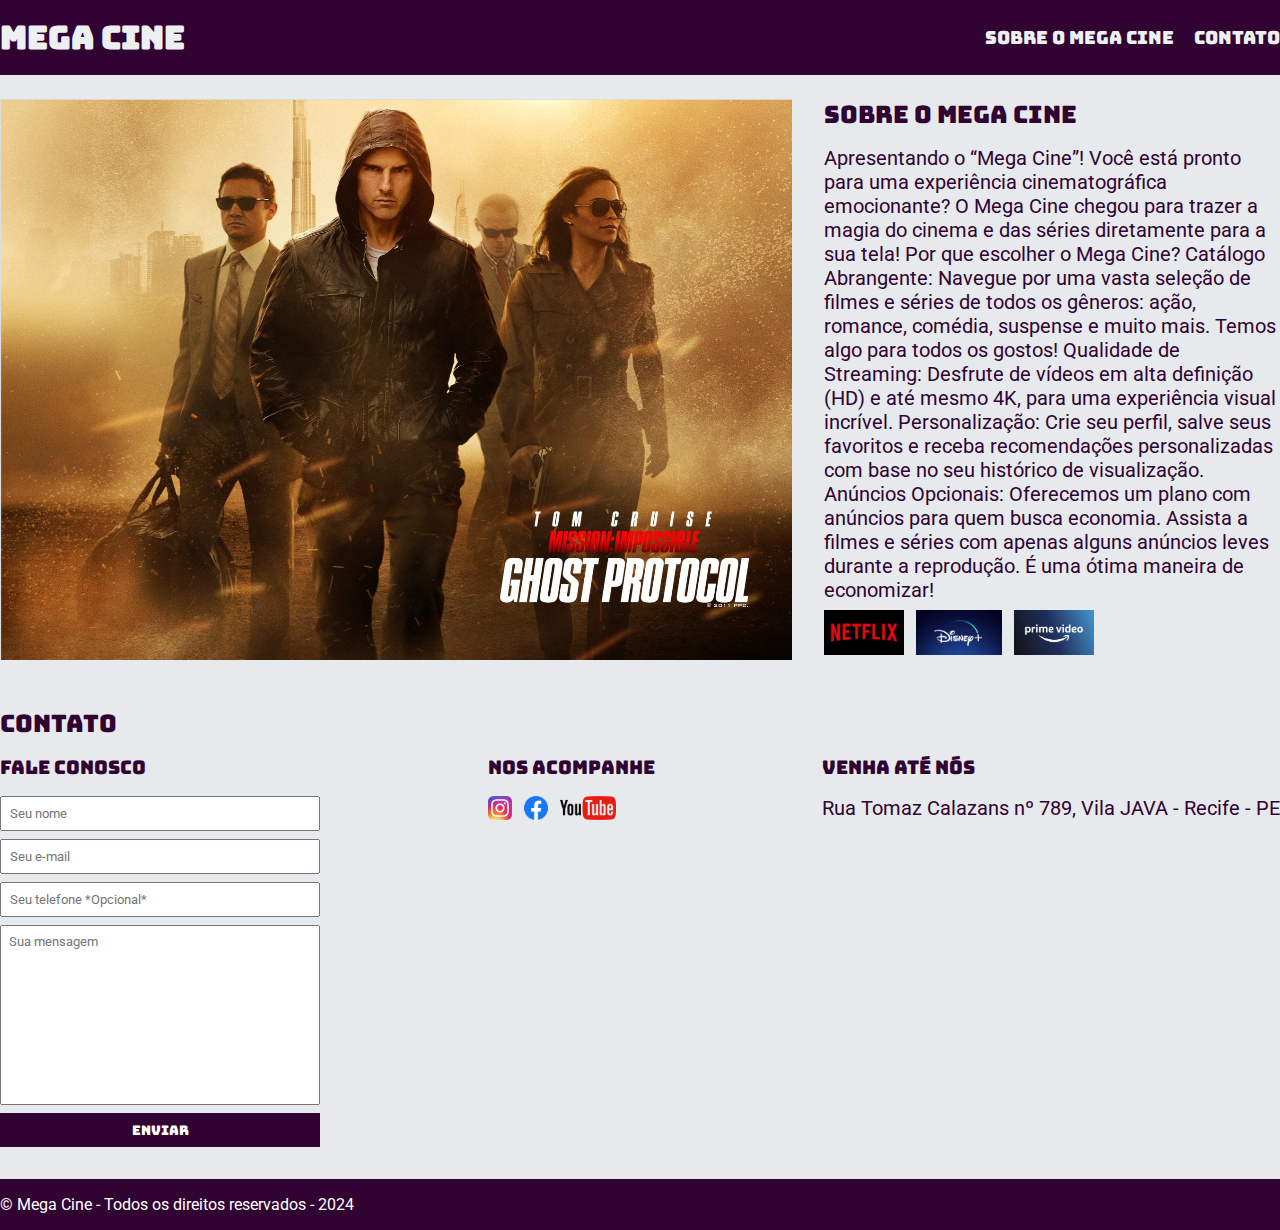
<file: index.html>
<!DOCTYPE html>
<html lang="pt-br">
<head>
    <meta charset="UTF-8">
    <meta name="viewport" content="width=device-width, initial-scale=1.0">
    <title>Mega Cine - Meus Filmes e series</title>
    <link rel="stylesheet" href="./main.css">
    <link rel="preconnect" href="https://fonts.googleapis.com">
    <link rel="preconnect" href="https://fonts.gstatic.com" crossorigin>
    <link href="https://fonts.googleapis.com/css2?family=Bungee&family=Roboto:ital,wght@0,100;0,300;0,400;0,500;0,700;0,900;1,100;1,300;1,400;1,500;1,700;1,900&display=swap" rel="stylesheet">
    
</head>
<body style="background-color: rgb(230, 234, 236);">
    <header>
       <div class="container">
        <h1>Mega Cine</h1>
        <nav>
            <ul>
                <li>
                    <a href="#about">Sobre o Mega Cine</a>
                </li>
                <li>
                    <a href="#contact">Contato</a>
                </li>
            </ul>
        </nav>
       </div>
    </header>
    <section id="about">
        <div class="container">
            <img class="store-front" src="./imagens/M-I.png" alt="Pesssoas na andando" />
            <div>
                <h2>Sobre o Mega Cine</h2>

               <p> Apresentando o “Mega Cine”!

Você está pronto para uma experiência cinematográfica emocionante? O Mega Cine chegou para trazer a magia do cinema e das séries diretamente para a sua tela!

Por que escolher o Mega Cine?

Catálogo Abrangente: Navegue por uma vasta seleção de filmes e séries de todos os gêneros: ação, romance, comédia, suspense e muito mais. Temos algo para todos os gostos!
Qualidade de Streaming: Desfrute de vídeos em alta definição (HD) e até mesmo 4K, para uma experiência visual incrível.
Personalização: Crie seu perfil, salve seus favoritos e receba recomendações personalizadas com base no seu histórico de visualização.
Anúncios Opcionais: Oferecemos um plano com anúncios para quem busca economia. Assista a filmes e séries com apenas alguns anúncios leves durante a reprodução. É uma ótima maneira de economizar!</p>
                <ul class="brands-list">
                    <li><img src="./imagens/logo netflix.jpeg" alt="Logo Netflix"/></li>
                    <li><img src="./imagens/logo disney.jpg" alt="Logo da Disney"/></li>
                    <li><img src="./imagens/logo_prime_video_.jpg" alt="Logo da Prime Video"/></li>
                </ul>
            </div>
        </div>
    </section>
    <section id="contact">
        <div class="container">
            <h2>Contato</h2>
            <div class="contact-methods">
                <div>
                    <h3>Fale conosco</h3>
                    <form >
                        <input type="text" placeholder="Seu nome" required/>
                        <input type="email" placeholder="Seu e-mail" required />
                        <input type="tel" placeholder="Seu telefone *Opcional*" />
                        <textarea placeholder="Sua mensagem" required></textarea>
                        <button type="submit">Enviar</button>
                    </form>
                </div>
                <div>
                    <h3>Nos acompanhe</h3>
                    <ul class="social-links">
                        <li>
                            <a href="#" title="Siganos no Instagram">
                                <img src="./imagens/instagram.png" alt="Logo do Instagram" />
                            </a>
                        </li>
                        <li>
                            <a href="#" title="Siganos no Facebook">
                                <img src="./imagens/facebook.png" alt="Logo do Facebook" />
                            </a>
                        </li>
                        <li>
                            <a href="#" title="Visite nosso canal no Youtube">
                                <img src="./imagens/youtube.png" alt="Logo do Youtube" />
                            </a>
                        </li>
                    </ul>
                </div>
                <div>
                    <h3>Venha até nós</h3>
                    <p>Rua Tomaz Calazans nº 789, Vila JAVA - Recife - PE</p>
                </div>
        </section>
        <footer>
            <div class="container">
            <p>
                &copy; Mega Cine - Todos os direitos reservados - 2024
            </p>
            </div>   
        </footer>
    </body>
    </html>
</file>
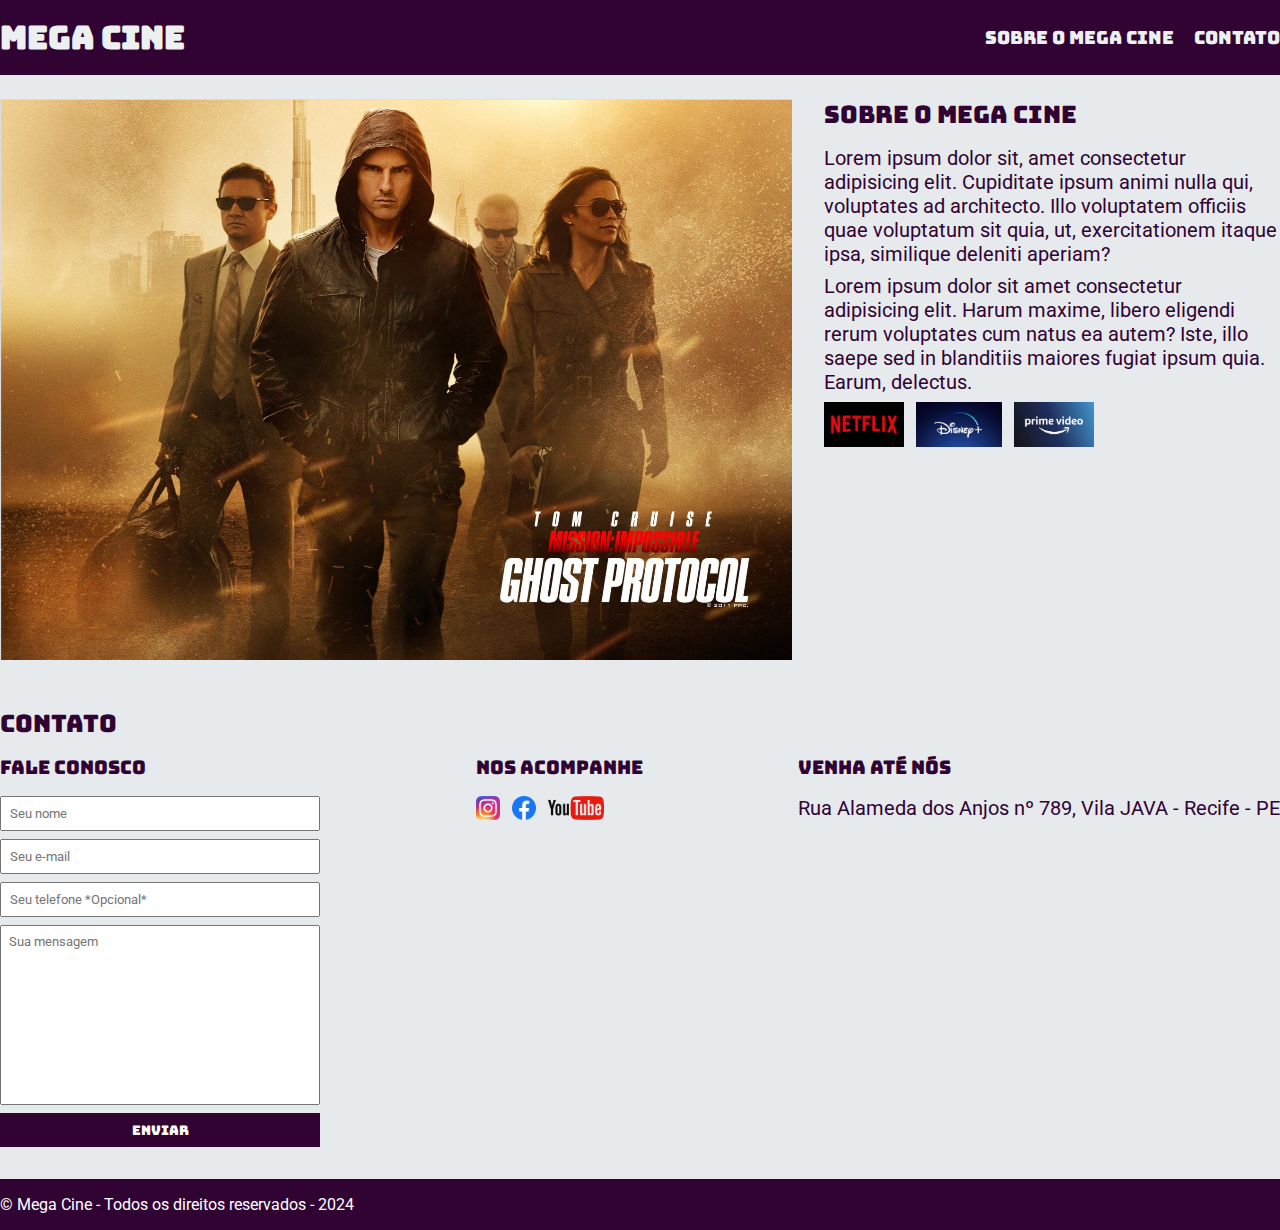
<file: imagens/index.html>
<!DOCTYPE html>
<html lang="pt-br">
<head>
    <meta charset="UTF-8">
    <meta name="viewport" content="width=device-width, initial-scale=1.0">
    <title>Mega Cineflix - Meus Filmes e series</title>
    <link rel="stylesheet" href="./main.css">
    <link rel="preconnect" href="https://fonts.googleapis.com">
    <link rel="preconnect" href="https://fonts.gstatic.com" crossorigin>
    <link href="https://fonts.googleapis.com/css2?family=Bungee&family=Roboto:ital,wght@0,100;0,300;0,400;0,500;0,700;0,900;1,100;1,300;1,400;1,500;1,700;1,900&display=swap" rel="stylesheet">
    
</head>
<body style="background-color: rgb(230, 234, 236);">
    <header>
       <div class="container">
        <h1>Mega Cine</h1>
        <nav>
            <ul>
                <li>
                    <a href="#about">Sobre o Mega Cine</a>
                </li>
                <li>
                    <a href="#contact">Contato</a>
                </li>
            </ul>
        </nav>
       </div>
    </header>
    <section id="about">
        <div class="container">
            <img class="store-front" src="./M-I.png" alt="Pesssoas na andando" />
            <div>
                <h2>Sobre o Mega Cine</h2>
                <p>Lorem ipsum dolor sit, amet consectetur adipisicing elit. Cupiditate ipsum animi nulla qui, voluptates ad architecto. Illo voluptatem officiis quae voluptatum sit quia, ut, exercitationem itaque ipsa, similique deleniti aperiam?</p>
                <p>Lorem ipsum dolor sit amet consectetur adipisicing elit. Harum maxime, libero eligendi rerum voluptates cum natus ea autem? Iste, illo saepe sed in blanditiis maiores fugiat ipsum quia. Earum, delectus.</p>
                <ul class="brands-list">
                    <li><img src="./logo netflix.jpeg" alt="Logo Netflix"/></li>
                    <li><img src="./logo disney.jpg" alt="Logo da Disney"/></li>
                    <li><img src="./logo_prime_video_.jpg" alt="Logo da Prime Video"/></li>
                </ul>
            </div>
        </div>
    </section>
    <section id="contact">
        <div class="container">
            <h2>Contato</h2>
            <div class="contact-methods">
                <div>
                    <h3>Fale conosco</h3>
                    <form >
                        <input type="text" placeholder="Seu nome" required/>
                        <input type="email" placeholder="Seu e-mail" required />
                        <input type="tel" placeholder="Seu telefone *Opcional*" />
                        <textarea placeholder="Sua mensagem" required></textarea>
                        <button type="submit">Enviar</button>
                    </form>
                </div>
                <div>
                    <h3>Nos acompanhe</h3>
                    <ul class="social-links">
                        <li>
                            <a href="#" title="Siganos no Instagram">
                                <img src="./instagram.png" alt="Logo do Instagram" />
                            </a>
                        </li>
                        <li>
                            <a href="#" title="Siganos no Facebook">
                                <img src="./facebook.png" alt="Logo do Facebook" />
                            </a>
                        </li>
                        <li>
                            <a href="#" title="Visite nosso canal no Youtube">
                                <img src="./youtube.png" alt="Logo do Youtube" />
                            </a>
                        </li>
                    </ul>
                </div>
                <div>
                    <h3>Venha até nós</h3>
                    <p>Rua Alameda dos Anjos nº 789, Vila JAVA - Recife - PE</p>
                </div>
        </section>
        <footer>
         <div class="container">
            <p>
                &copy; Mega Cine - Todos os direitos reservados - 2024
            </p>
         </div>   
        </footer>
    </body>
    </html>
</file>
<file: main.css>
* {
    margin: 0;
    padding: 0;
    box-sizing: border-box;
}

header,
section h2,
section h3,
form button {
    font-family: "Bungee", cursive;
    font-weight: normal;
}

body, input, textarea {
    font-family: "Roboto", sans-serif;
}

header {
    padding: 16px 0;
    background-color: rgb(49, 3, 51);
    color: #ecf0f1;
}

header nav li {
    display: inline;
    margin-left: 16px;
    font-size: 18px;
}

header nav li a {
    color: #ecf0f1;
    text-decoration: none;
}

.container {
    max-width: 1280px;
    width: 100%;
    margin: 0 auto;
}

header .container,
section .container {
    display: flex;
    align-items: center;
    justify-content: space-between;
}

.brands-list img {
    height: 45px;
}

.brands-list li {
    display: inline;
    margin-right: 8px;
}

section .container {
    align-items: flex-start;
}

section {
    padding: 24px 0;
}

section h2 {
    margin-bottom: 16px;
}

section {
    color: rgb(49, 3, 51);;
}

section p {
    margin-bottom: 8px;
    font-size: 20px;
}

.store-front {
    margin-right: 32px;
}

.social-links img {
    height: 24px;
}

.social-links li {
    display: inline;
    margin-right: 8px;
}

.social-links li a {
    text-decoration: none;
}

#contact .container {
    display: block;
}

.contact-methods {
    display: flex;
    justify-content: space-between;
}

form input,
form textarea,
form button {
    display: block;
    width: 320px;
    margin-bottom: 8px;
    padding: 8px;
}

form textarea {
    resize: none;
    height: 180px;
}

section h3 {
    margin-bottom: 16px;
}

form button {
    background-color: rgb(49, 3, 51);
    color: #fff;
    border: none;
    cursor: pointer;
    }

    form button:hover {
        background-color: rgb(49, 49, 99);
    }

    input:focus, textarea:focus {
        outline-color: rgb(49, 3, 51);
    }

    footer {
        background-color: rgb(49, 3, 51);
        color: #fff;
        padding: 16px 0;
    }
</file>
<file: imagens/main.css>
* {
    margin: 0;
    padding: 0;
    box-sizing: border-box;
}

header,
section h2,
section h3,
form button {
    font-family: "Bungee", cursive;
    font-weight: normal;
}

body, input, textarea {
    font-family: "Roboto", sans-serif;
}

header {
    padding: 16px 0;
    background-color: rgb(49, 3, 51);
    color: #ecf0f1;
}

header nav li {
    display: inline;
    margin-left: 16px;
    font-size: 18px;
}

header nav li a {
    color: #ecf0f1;
    text-decoration: none;
}

.container {
    max-width: 1280px;
    width: 100%;
    margin: 0 auto;
}

header .container,
section .container {
    display: flex;
    align-items: center;
    justify-content: space-between;
}

.brands-list img {
    height: 45px;
}

.brands-list li {
    display: inline;
    margin-right: 8px;
}

section .container {
    align-items: flex-start;
}

section {
    padding: 24px 0;
}

section h2 {
    margin-bottom: 16px;
}

section {
    color: rgb(49, 3, 51);;
}

section p {
    margin-bottom: 8px;
    font-size: 20px;
}

.store-front {
    margin-right: 32px;
}

.social-links img {
    height: 24px;
}

.social-links li {
    display: inline;
    margin-right: 8px;
}

.social-links li a {
    text-decoration: none;
}

#contact .container {
    display: block;
}

.contact-methods {
    display: flex;
    justify-content: space-between;
}

form input,
form textarea,
form button {
    display: block;
    width: 320px;
    margin-bottom: 8px;
    padding: 8px;
}

form textarea {
    resize: none;
    height: 180px;
}

section h3 {
    margin-bottom: 16px;
}

form button {
    background-color: rgb(49, 3, 51);
    color: #fff;
    border: none;
    cursor: pointer;
    }

    form button:hover {
        background-color: rgb(49, 49, 99);
    }

    input:focus, textarea:focus {
        outline-color: rgb(49, 3, 51);
    }

    footer {
        background-color: rgb(49, 3, 51);
        color: #fff;
        padding: 16px 0;
    }
</file>
